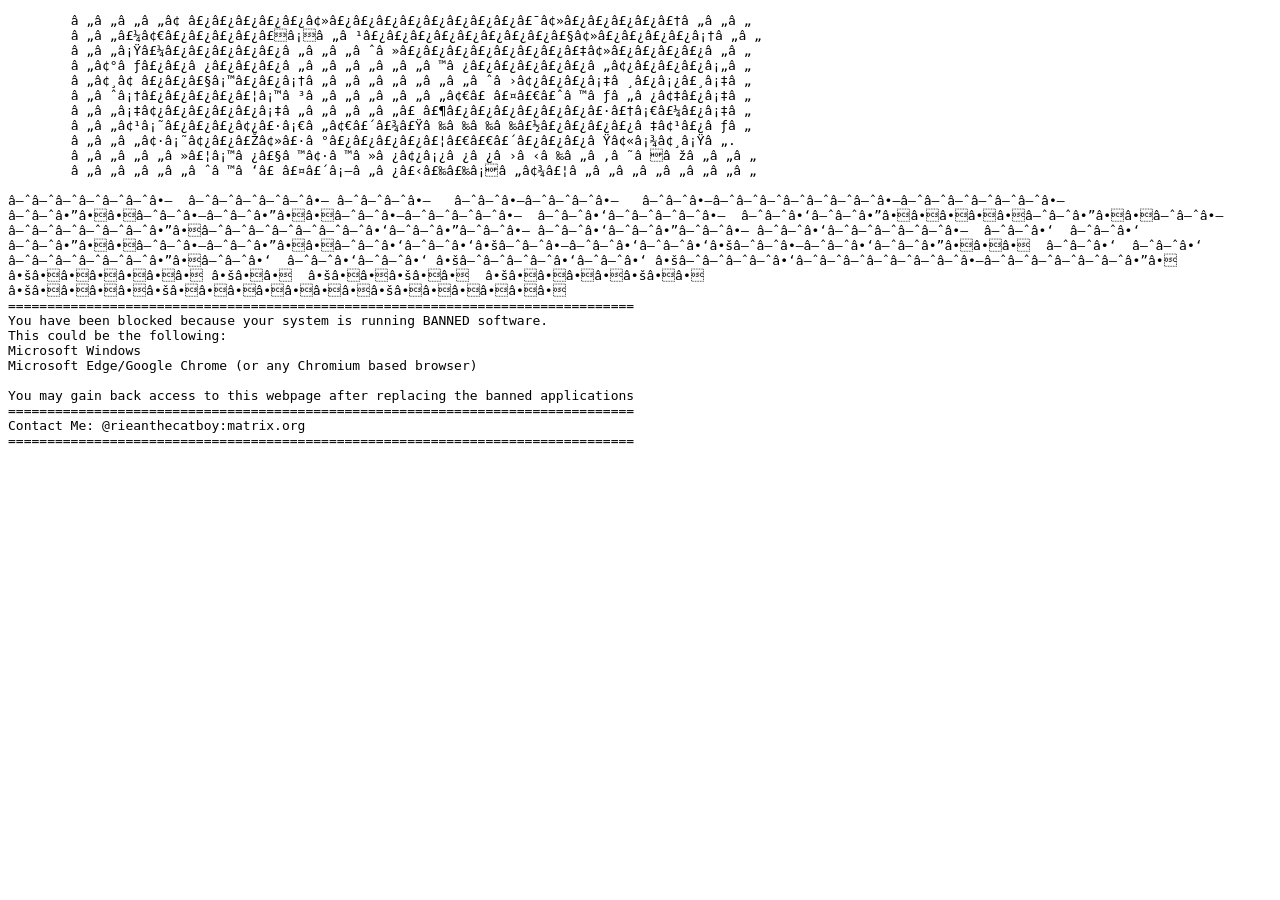
<file: index.html>
<!DOCTYPE html>
<html>
<head>
<title>Riean</title>
<link rel="icon" href="favicon.png">
</head>
<link rel="stylesheet" href="style.css">
<body>


        <div class="page-wrap">
            <div class="box">
            <img src="https://codeberg.org/avatars/ac290c8ba6fe0311ac6aa8bd126f05518b117446b3d5f48431576a4519bc5092" width="270" height="300">

            <h1>Riean.xyz</h1>
            
            <a href="blog.html">Blog</a>
            <a href="https://riean.atabook.org/">GuestBook</a>
            <a href="https://codeberg.org/Riean">Codeberg</a>
            <a href="https://matrix.to/#/@rieanthecatboy:matrix.org">Matrix</a>
            <a href="https://buymeacoffee.com/riean">Donate <3</a>  
            <a href="about.html">About Me</a>
            
            </p>
            <!-- visitor counter provided by https://moe-counter.glitch.me/ -->
            <!-- <3 -->
            <a href="https://techforpalestine.org/learn-more/">
            <img src="https:///count.getloli.com/get/@contractover?theme=asoul">
            </a>

            <div class="badges">
            <a href="https://riean.xyz/"><img src="buttonsbadges/button.png"></a>
            <a href="https://mldchan.dev/"><img src="buttonsbadges/mldkyt.gif"></a>
            <a href="https://districts.nekoweb.org/index.html"><img src="buttonsbadges/thewebisforcats.png"></a>
            <a href="https://codeberg.org/"><img src="buttonsbadges/codeberg.png"></a>
            <a href="https://www.eff.org/"><img src="buttonsbadges/eff.png"></a>
            <a href="https://www.firefox.com/"><img src="buttonsbadges/firefox.gif"></a>
            <a href="https://github.com/gorhill/uBlock"><img src="buttonsbadges/ublockorigin.png"></a>
            <a href="https://codeberg.org/riean/BrowserBlocker"><img src="buttonsbadges/fuckchrome.gif"></a>
            <a href="https://youtu.be/uLwJkLn_lsU?"><img src="buttonsbadges/madeongnulinux.png"></a>
            <img src="buttonsbadges/banner-paws.gif">
            <img src="buttonsbadges/mobile.png"></a>
            <img src="buttonsbadges/veiwedcomputer.gif">
            <a href="https://vscodium.com/"><img src="buttonsbadges/vscodium.gif"></a>
            <img src="buttonsbadges/saab.gif"></a>
            <a href="https://archive.org/"><img src="buttonsbadges/archive.png"></a>
            <a href="https://archlinux.org/"><img src="buttonsbadges/archbtw.png"></a>
            <img src="buttonsbadges/macfrombv.gif"></a>
            <img src="buttonsbadges/ppc.png"></a>
            <a href="https://www.youtube.com/watch?v=FtutLA63Cp8"><img src="buttonsbadges/bad_apple.avif"></a>
            <img src="buttonsbadges/enbypride.png"></a>
            <img src="buttonsbadges/asexual.gif"></a>
            <a href="https://theabsoluterealm.com/main/"><img src="buttonsbadges/absoluterealm.gif"></a>
            <img src="buttonsbadges/socks.gif"></a>
            <img src="buttonsbadges/underwear.gif"></a>
	    <img src="buttonsbadges/yotsubaaa.png"></a>
	    <a href="https://www.youtube.com/watch?v=UnIhRpIT7nc"><img src="buttonsbadges/lagtrain.gif"></a>
            <a href="https://www.w3schools.com/"><img src="buttonsbadges/w3schools88x31.gif"></a>
            </scroll>
            </div>
            </div>

            <!-- iorkun -->
            <img id="bg-image" src="" style="position: fixed; bottom: 0; right: 0; width: 350px;">
</body>

<script>
  //Dear Mr Computer, Please take these image files.

  var images = [    "uwu/ior-says-00.png", "uwu/ior-says-01.png", "uwu/ior-says-02.png", "uwu/ior-says-03.png" ];

  //Now go pick one.

  var randomNumber = Math.floor(Math.random() * images.length);

  //set the background image of the container to the randomly selected image

  var bgImage = document.getElementById("bg-image");
  bgImage.src = images[randomNumber];
</script>


<!-- ofc I will block those dirty Chrome&Edge ""users"" -->
<script>
    var fuckyou = /Chrome|Edge/.test(navigator.userAgent);
    
    if (fuckyou) {
    
        window.location.replace("BANNED.txt");
    }

    // I HATE MICRO$CUM WINSHITS
    var fuckwindows = /Windows/.test(navigator.userAgent);
    
    if (fuckwindows) {
    
        window.location.replace("BANNED.txt");
    }
    </script>

    <script src="pop.js"></script>

</html>
</file>
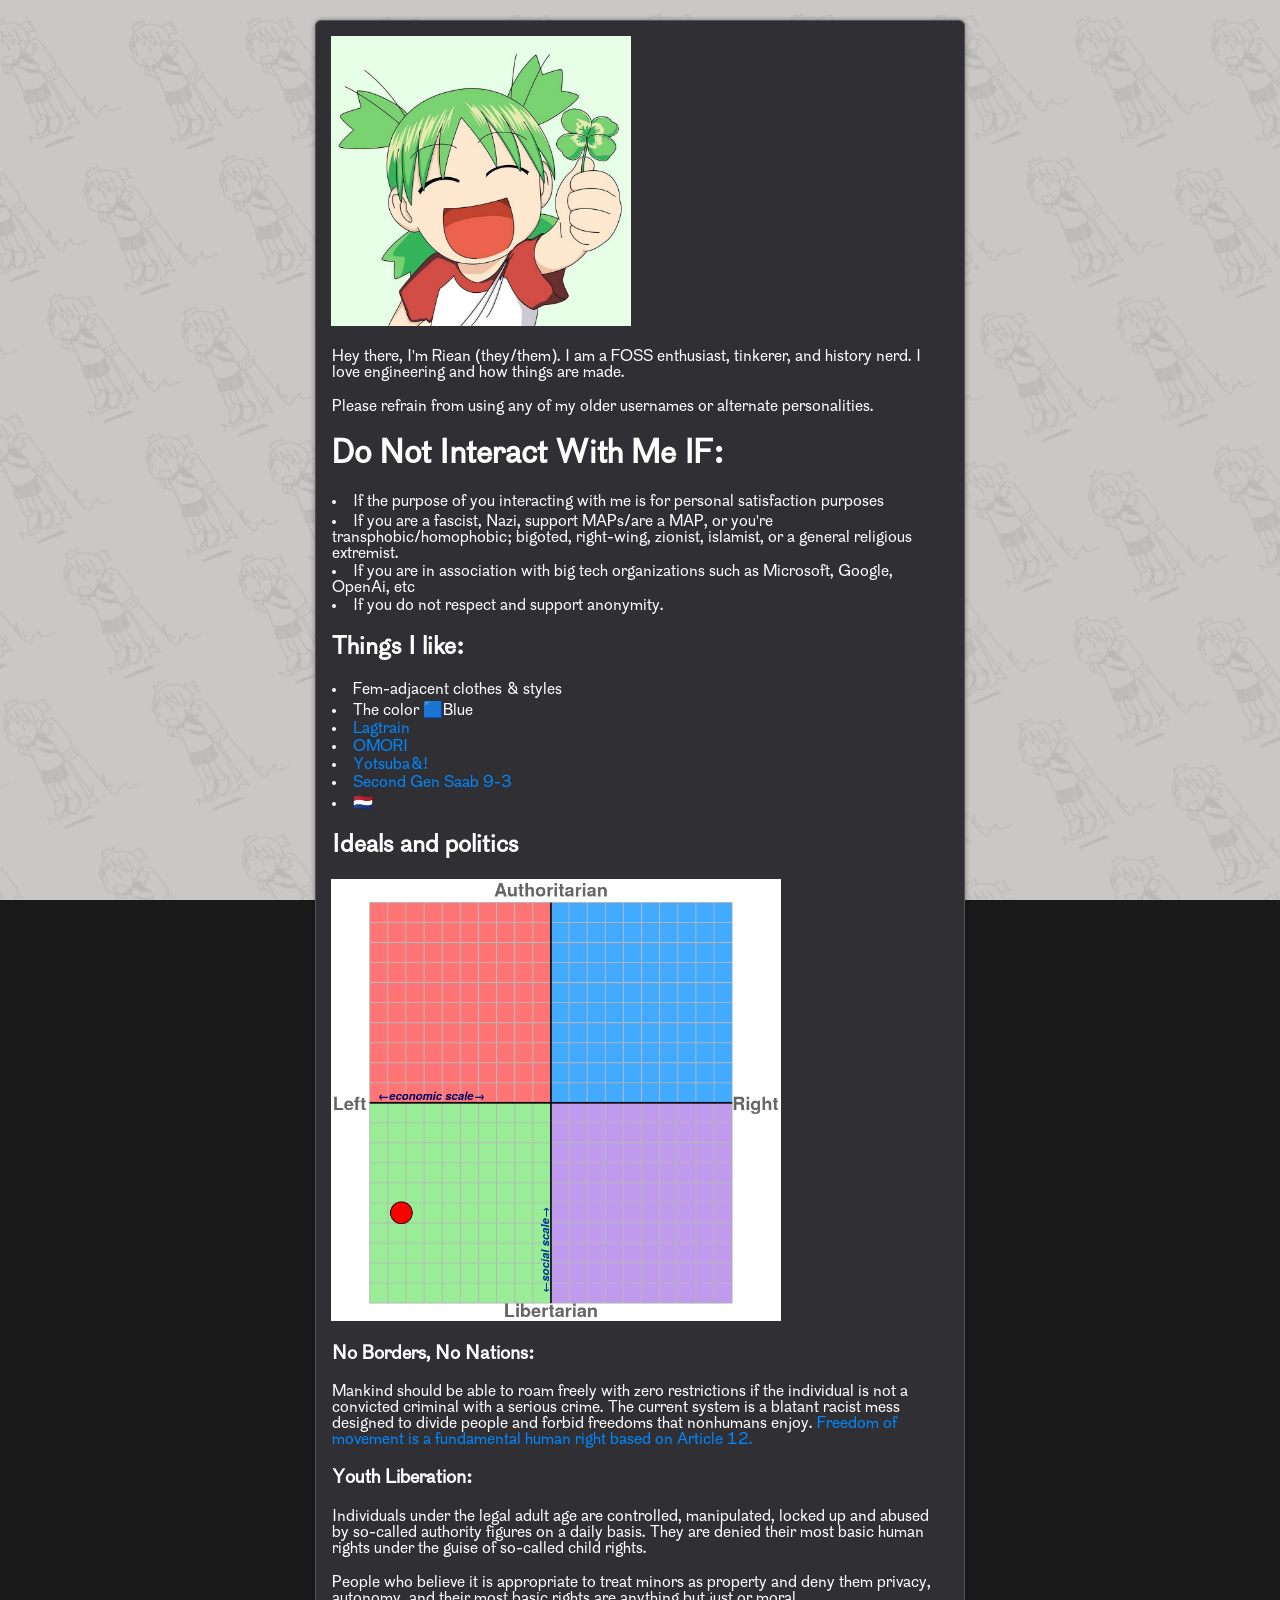
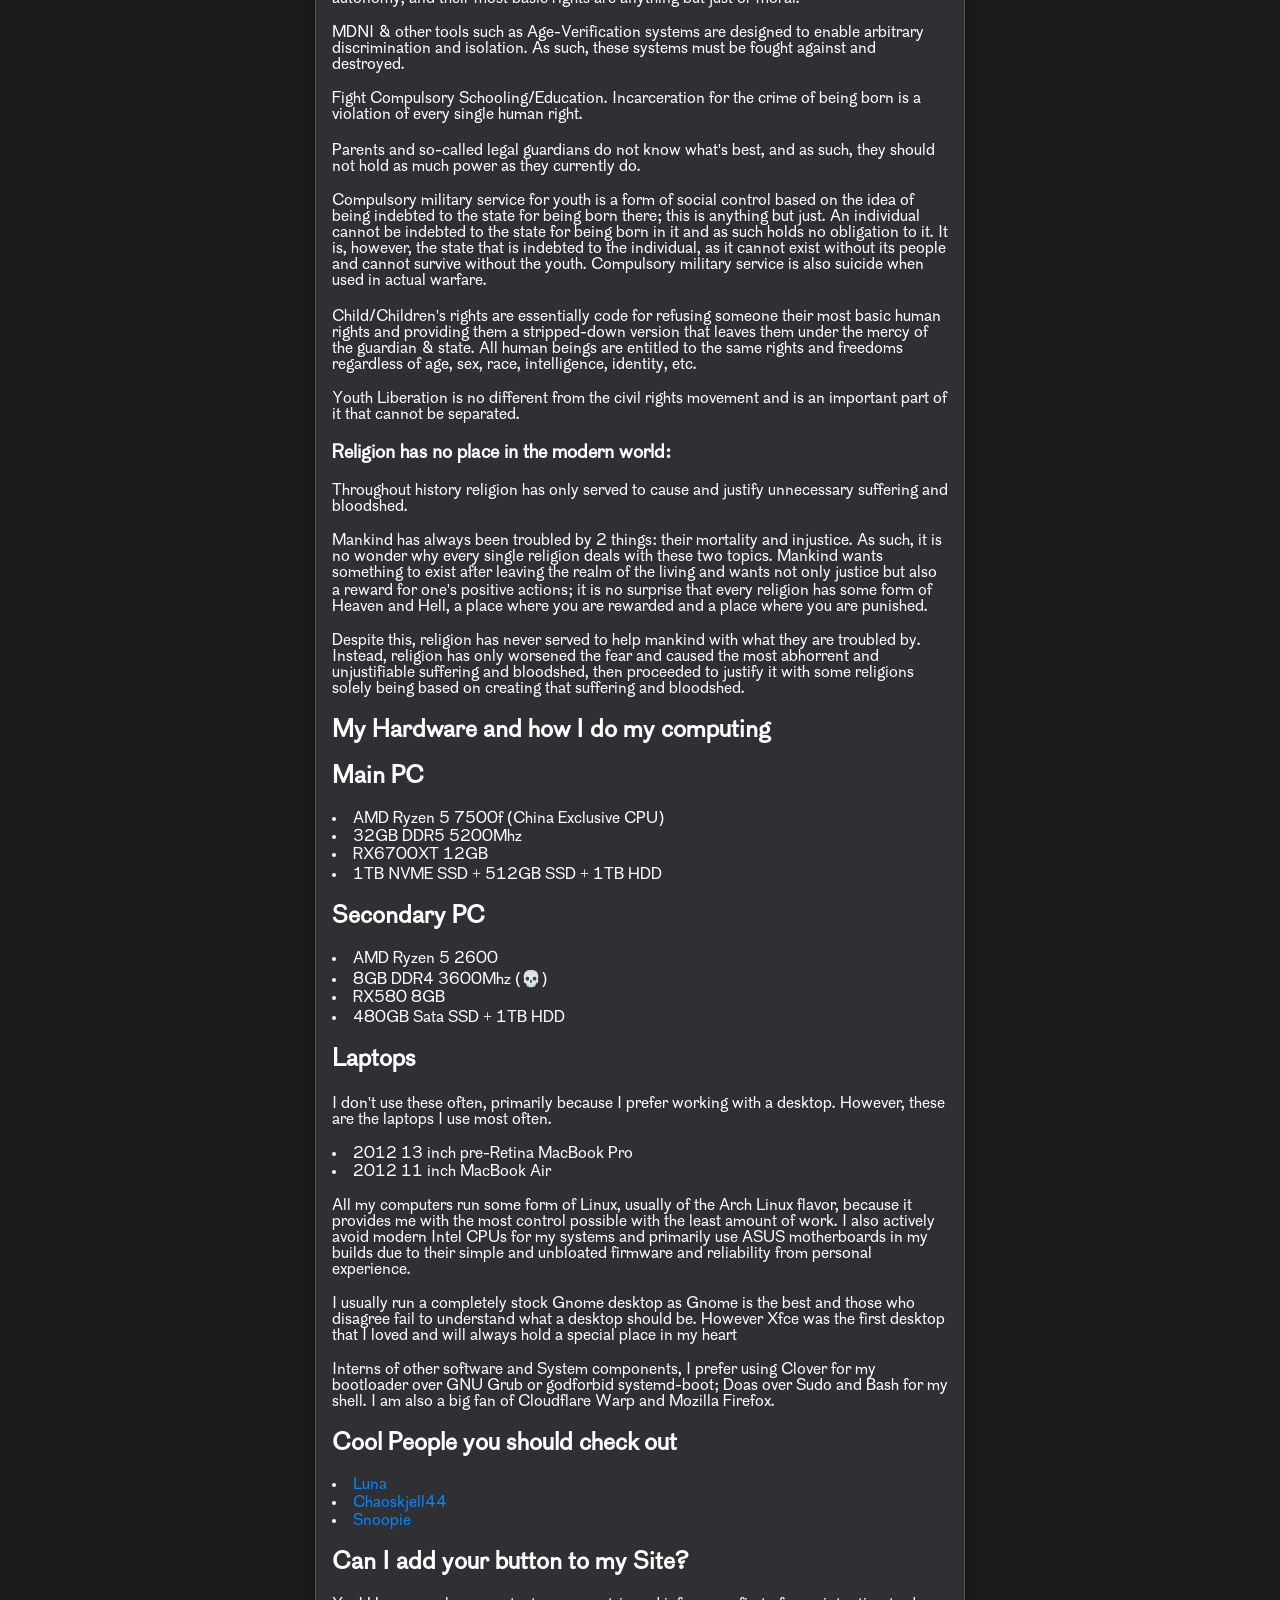
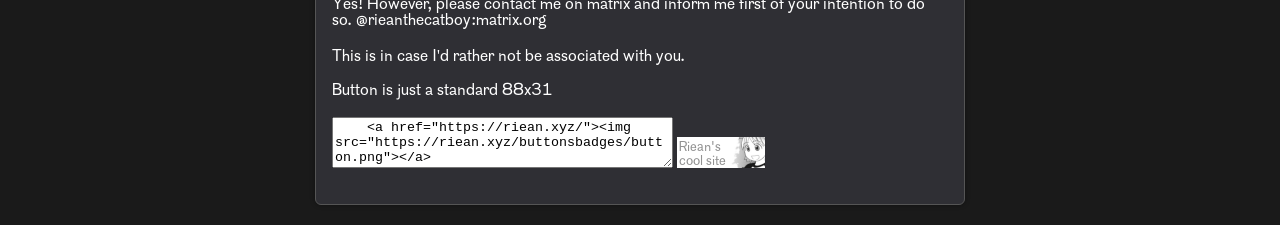
<file: about.html>
<!DOCTYPE html>
<html>
<head>
<title>Riean</title>
<link rel="icon" href="favicon.png">
</head>
<link rel="stylesheet" href="style-about.css"
<body>
    
    <div class="page-wrap">
    <div class="box">
    <img src="yotsuba-koiwai.png" width="300" height="270">
    <p>Hey there, I'm Riean (they/them). I am a FOSS enthusiast, tinkerer, and history nerd. I love engineering and how things are made. </p>
    <p>Please refrain from using any of my older usernames or alternate personalities.</p>
    <h1>Do Not Interact With Me IF:</h1>
    <li>If the purpose of you interacting with me is for personal satisfaction purposes</li>
    <li>If you are a fascist, Nazi, support MAPs/are a MAP, or you're transphobic/homophobic; bigoted, right-wing, zionist, islamist, or a general religious extremist.</li>
    <li>If you are in association with big tech organizations such as Microsoft, Google, OpenAi, etc</li>
    <li>If you do not respect and support anonymity.</li>

    <h2>Things I like:</h2>
    <li>Fem-adjacent clothes & styles</li>
    <li>The color 🟦Blue</li>
    <li><a href="https://youtu.be/UnIhRpIT7nc"> Lagtrain</a></li>
    <li><a href="https://store.steampowered.com/app/1150690/OMORI/"> OMORI</a></li>
    <li><a href="https://mangadex.org/title/58be6aa6-06cb-4ca5-bd20-f1392ce451fb/yotsuba-to"> Yotsuba&!</a></li>
    <li><a href="https://youtu.be/X095r94N-u8"> Second Gen Saab 9-3</a></li>
    <li>🇳🇱</li>

    <h2>Ideals and politics</h2>
    <img src="uwu/Compass.png" width="450" height="400">
    <h3>No Borders, No Nations:</h3>
    <p>Mankind should be able to roam freely with zero restrictions if the individual is not a convicted criminal with a serious crime. The current system is a blatant racist mess designed to divide people and forbid freedoms that nonhumans enjoy.
        <a href="https://www.ohchr.org/en/instruments-mechanisms/instruments/international-covenant-civil-and-political-rights">Freedom of movement is a fundamental human right based on Article 12.</a>
    </p>

    <h3>Youth Liberation:</h3>
    <p>Individuals under the legal adult age are controlled, manipulated, locked up and abused by so-called authority figures on a daily basis. They are denied their most basic human rights under the guise of so-called child rights.</p>

    <p>People who believe it is appropriate to treat minors as property and deny them privacy, autonomy, and their most basic rights are anything but just or moral.</p>
    <p>MDNI & other tools such as Age-Verification systems are designed to enable arbitrary discrimination and isolation. As such, these systems must be fought against and destroyed.</p>

    <p>Fight Compulsory Schooling/Education. Incarceration for the crime of being born is a violation of every single human right.</p>

    <p>Parents and so-called legal guardians do not know what's best, and as such, they should not hold as much power as they currently do.</p>

    <p>Compulsory military service for youth is a form of social control based on the idea of being indebted to the state for being born there; this is anything but just. An individual cannot be indebted to the state for being born in it and as such holds no obligation to it. It is, however, the state that is indebted to the individual, as it cannot exist without its people and cannot survive without the youth. Compulsory military service is also suicide when used in actual warfare.</p>

    <p>Child/Children's rights are essentially code for refusing someone their most basic human rights and providing them a stripped-down version that leaves them under the mercy of the guardian & state. All human beings are entitled to the same rights and freedoms regardless of age, sex, race, intelligence, identity, etc.

    <p>Youth Liberation is no different from the civil rights movement and is an important part of it that cannot be separated.</p>

    <h3>Religion has no place in the modern world:</h3>
    <p>Throughout history religion has only served to cause and justify unnecessary suffering and bloodshed.</p>
    <p>Mankind has always been troubled by 2 things:  their mortality and injustice. As such, it is no wonder why every single religion deals with these two topics. Mankind wants something to exist after leaving the realm of the living and wants not only justice but also a reward for one's positive actions; it is no surprise that every religion has some form of Heaven and Hell, a place where you are rewarded and a place where you are punished.</p>
    <p>Despite this, religion has never served to help mankind with what they are troubled by. Instead, religion has only worsened the fear and caused the most abhorrent and unjustifiable suffering and bloodshed, then proceeded to justify it with some religions solely being based on creating that suffering and bloodshed.</p>

    <h2>My Hardware and how I do my computing</h2>
    <h2>Main PC</h2>
    <li>AMD Ryzen 5 7500f (China Exclusive CPU)</li>
    <li>32GB DDR5 5200Mhz</li>
    <li>RX6700XT 12GB</li>
    <li>1TB NVME SSD + 512GB SSD + 1TB HDD</li>

    <h2>Secondary PC</h2>
    <li>AMD Ryzen 5 2600</li>
    <li>8GB DDR4 3600Mhz (💀)</li>
    <li>RX580 8GB</li>
    <li>480GB Sata SSD + 1TB HDD</li>

    <h2>Laptops</h2>
    <p>I don't use these often, primarily because I prefer working with a desktop. However, these are the laptops I use most often.</p>
    <li>2012 13 inch pre-Retina MacBook Pro</li>
    <li>2012 11 inch MacBook Air</li>

    <p>All my computers run some form of Linux, usually of the Arch Linux flavor, because it provides me with the most control possible with the least amount of work. I also actively avoid modern Intel CPUs for my systems and primarily use ASUS motherboards in my builds due to their simple and unbloated firmware and reliability from personal experience.</p>
    <p>I usually run a completely stock Gnome desktop as Gnome is the best and those who disagree fail to understand what a desktop should be. However Xfce was the first desktop that I loved and will always hold a special place in my heart</p>
    <p>Interns of other software and System components, I prefer using Clover for my bootloader over GNU Grub or godforbid systemd-boot; Doas over Sudo and Bash for my shell. I am also a big fan of Cloudflare Warp and Mozilla Firefox.</p>

    <h2>Cool People you should check out</h2>
    <li><a href="https://mldchan.dev/">Luna</a></li>
    <li><a href="https://chaoskjell44.dev/">Chaoskjell44</a></li>
    <li><a href="https://snoopieworld.net/">Snoopie</a></li>

    <h2>Can I add your button to my Site?</h2>
    <p>Yes! However, please contact me on matrix and inform me first of your intention to do so. @rieanthecatboy:matrix.org</p>
    <p>This is in case I'd rather not be associated with you.</p>
    <p>Button is just a standard 88x31</p>
    <p>
    <textarea class="scrollabletextbox" name="note" rows="3" cols="40" value="">    &lt;a href="https://riean.xyz/"><img src="https://riean.xyz/buttonsbadges/button.png"&gt;&lt;/a&gt;
    </textarea>
    <a href="https://riean.xyz/"><img src="buttonsbadges/button.png"></a>
    </p>

    

    </div>
    </div>
    </body>

</html>
</file>
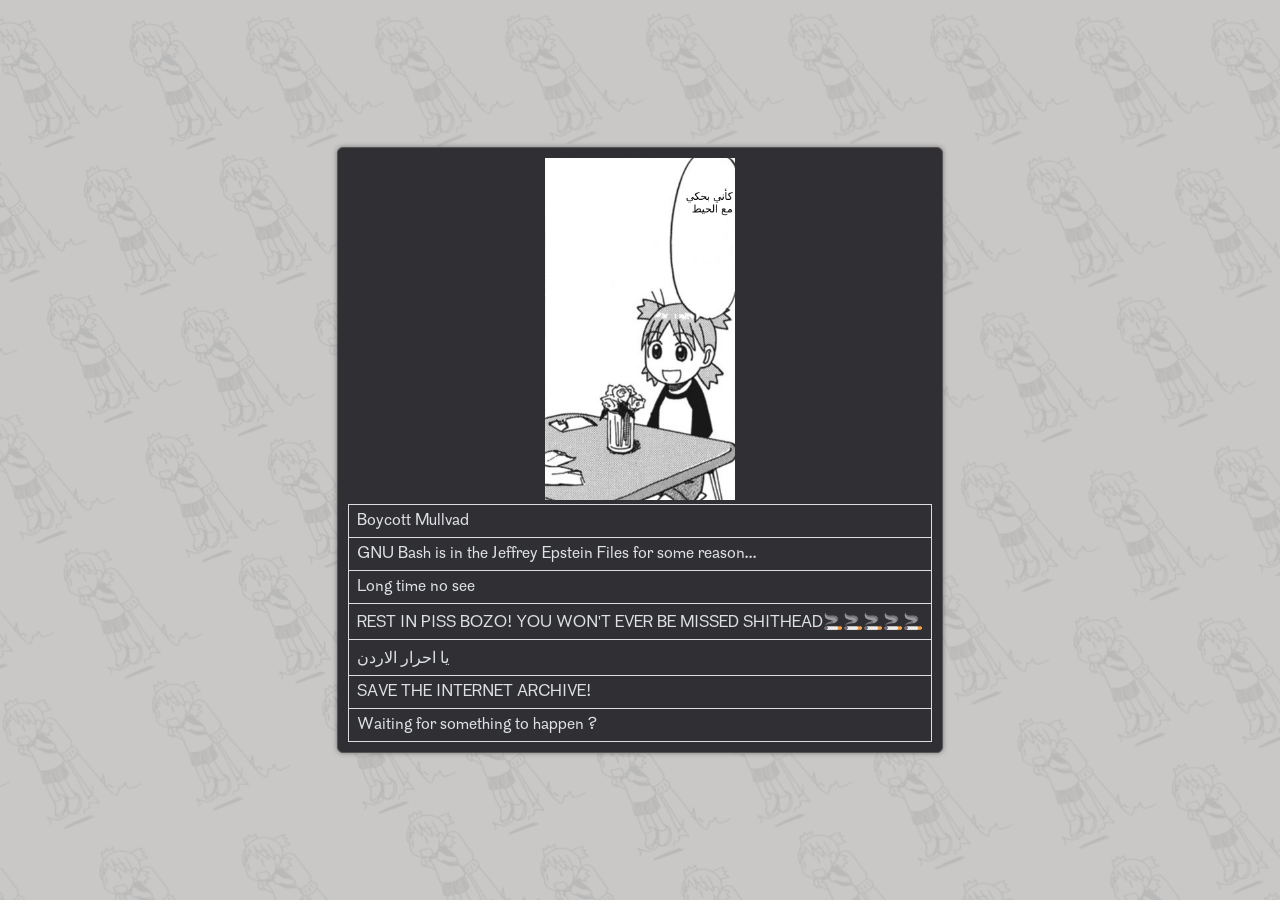
<file: blog.html>
<!DOCTYPE html>
<html>
<head>
<title>Riean</title>
<link rel="icon" href="favicon.png">
</head>
<link rel="stylesheet" href="style.css"
<body>
          <div class="page-wrap">
            <div class="box">
            <img src="yotsuba-arabic-meme.png" width="190" height="400">

            <table>
                  <tr>
                  <td><a href="uwu/boycott-mullvad.html">Boycott Mullvad</a></td>
                  </tr>
                  <tr>
                  <td><a href="uwu/bash.html">GNU Bash is in the Jeffrey Epstein Files for some reason...</a></td>
                  </tr>
                  <tr>
                  <td><a href="uwu/quityappingoy.html">Long time no see</a></td>
                  </tr>
                  <tr>
                  <td><a href="uwu/rest-in-shit.html">REST IN PISS BOZO! YOU WON'T EVER BE MISSED SHITHEAD🚬🚬🚬🚬🚬</a></td>
                  </tr>
                  <tr>
                  <td><a href="uwu/jordanians.html">يا احرار الاردن</a></td>
                  </tr>
                  <tr>
                  <td><a href="uwu/theinternetarchiveneedsourhelp.html">SAVE THE INTERNET ARCHIVE!</a></td>
                  </tr>
                  <tr>
                  <td><a href="uwu/waiting-for-something-to-happen.html">Waiting for something to happen ?</a></td>
                  </tr>
                  </table>

                  </div> 

</body>
</html>
</file>
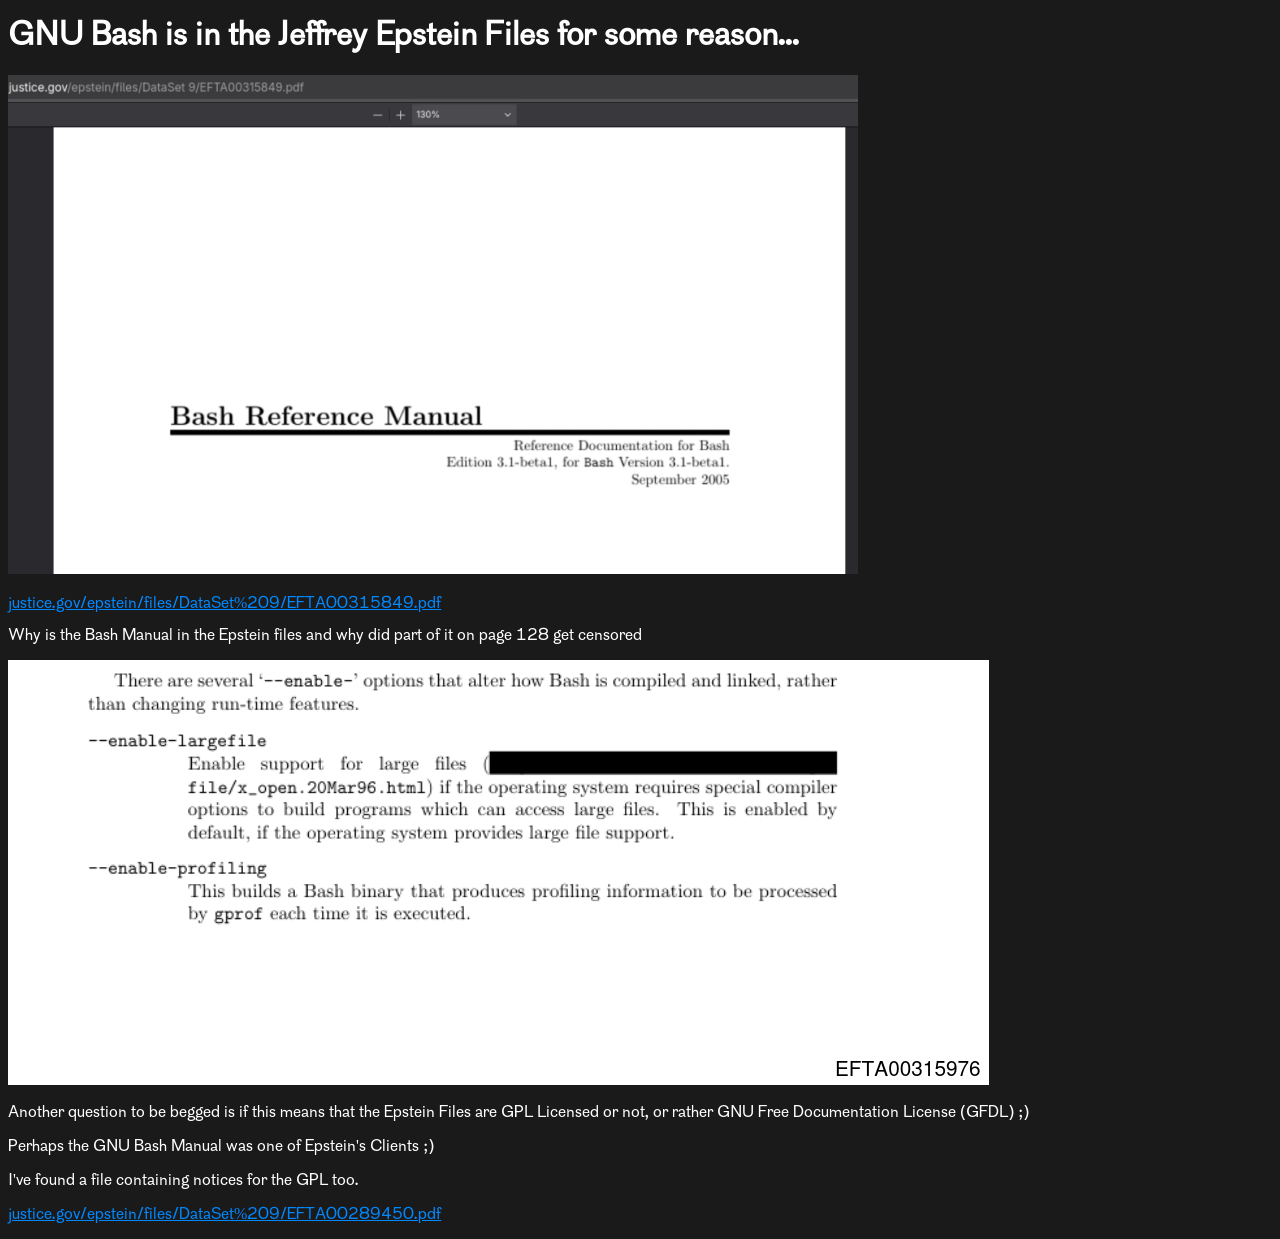
<file: uwu/bash.html>
<!DOCTYPE html>
<html>
<head>
<title>Riean</title>
<style> 
  @font-face {
    font-family: CothamSans;
    src: url(CothamSans.otf);
  }
  
  div {
    font-family: CothamSans;
  }
  
  div, h1, p {
    font-family: CothamSans;
  }

  #image-container {
    position: relative;
  }
  #bg-image {
    width: 100%;
  }
  #image-container div {
    position: absolute;
    top: 50%;
    left: 50%;
    transform: translate(-50%, -50%);
    text-align: center;
  }
  </style>
</head>
<link rel="stylesheet" href="style.css"

<body>

<h1>GNU Bash is in the Jeffrey Epstein Files for some reason...</h1>
<img src="bash000.png">

<p><a href="https://www.justice.gov/epstein/files/DataSet%209/EFTA00315849.pdf">justice.gov/epstein/files/DataSet%209/EFTA00315849.pdf</a></p>

<p>Why is the Bash Manual in the Epstein files and why did part of it on page 128 get censored</p>
<img src="bash001.png">
<p>Another question to be begged is if this means that the Epstein Files are GPL Licensed or not, or rather GNU Free Documentation License (GFDL) ;) </p>

<p>Perhaps the GNU Bash Manual was one of Epstein's Clients ;) </p>

<p>I've found a file containing notices for the GPL too.</p>
<p><a href="https://www.justice.gov/epstein/files/DataSet%209/EFTA00289450.pdf">justice.gov/epstein/files/DataSet%209/EFTA00289450.pdf</a></p>



</body>
</html>
</file>
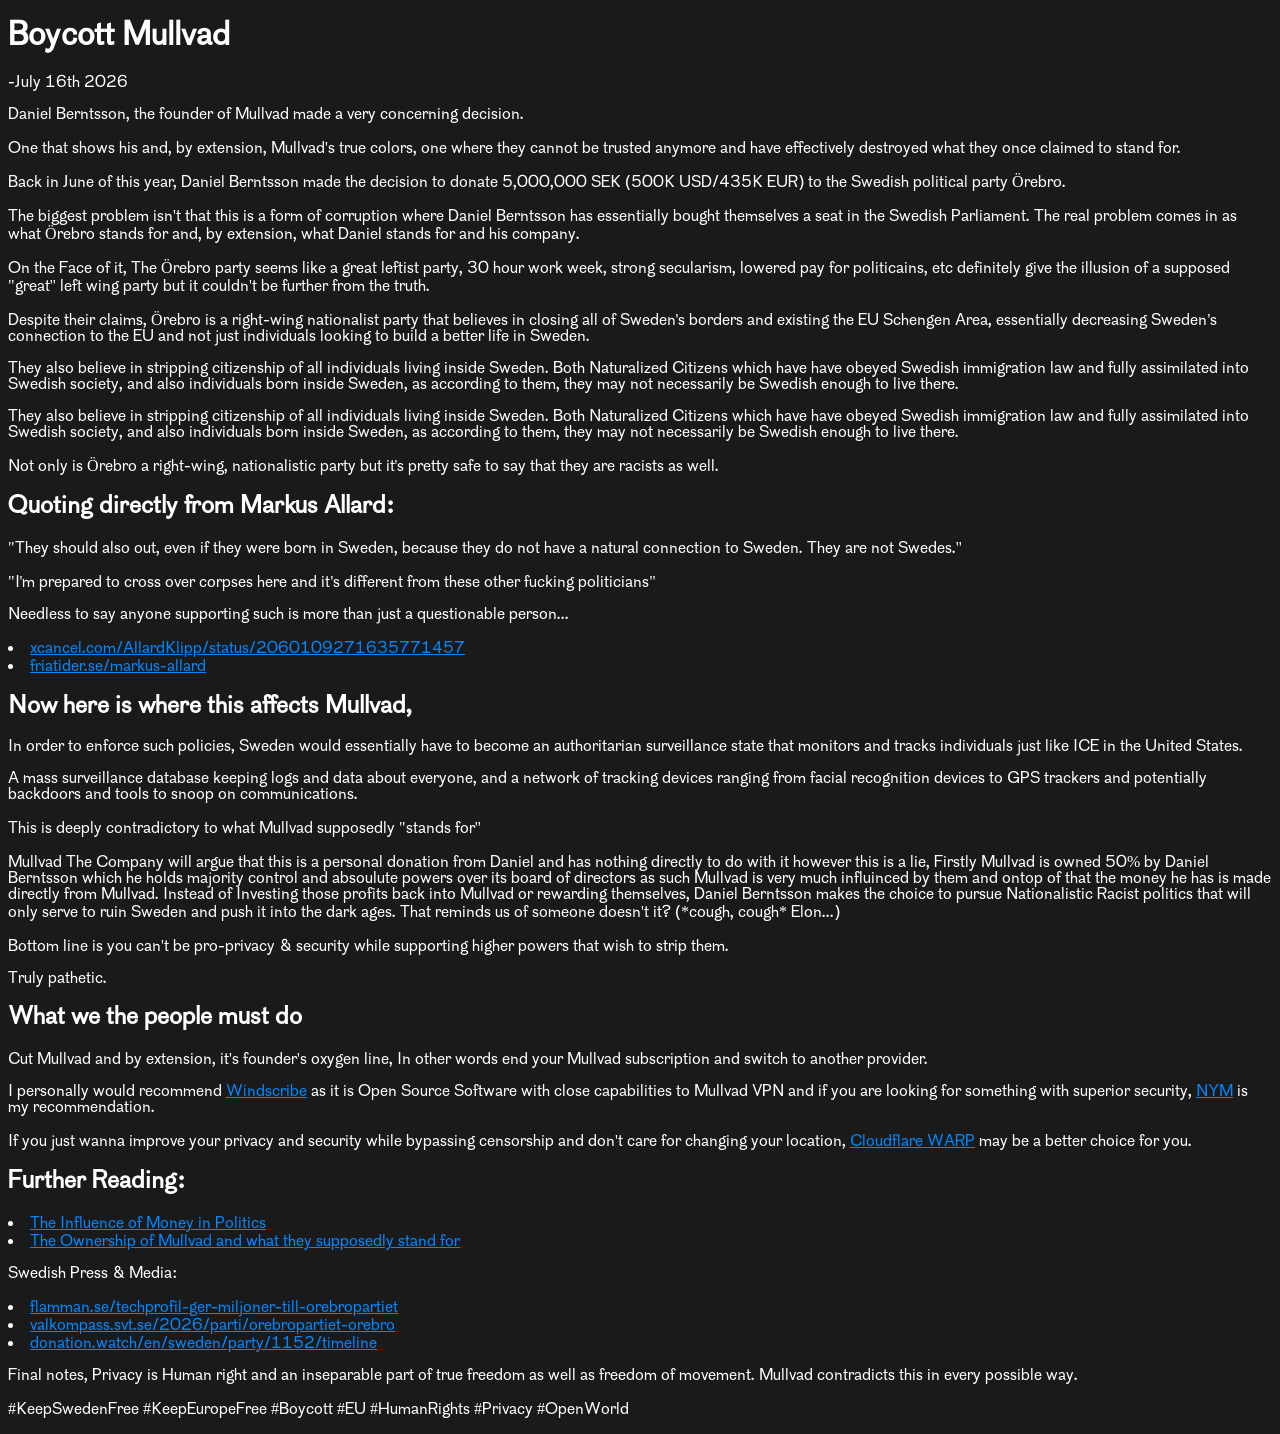
<file: uwu/boycott-mullvad.html>
<!DOCTYPE html>
<html>
<head>
<title>Riean</title>
<style> 
  @font-face {
    font-family: CothamSans;
    src: url(CothamSans.otf);
  }
  
  div {
    font-family: CothamSans;
  }
  
  div, h1, h2, p, a {
    font-family: CothamSans;
  }
  </style>
</head>
<link rel="stylesheet" href="style.css"

<body>


<h1>Boycott Mullvad</h1>
<p>-July 16th 2026</p>

<p>Daniel Berntsson, the founder of Mullvad made a very concerning decision.</p>
<p>One that shows his and, by extension, Mullvad's true colors, one where they cannot be trusted anymore and have effectively destroyed what they once claimed to stand for.</p>

<p>Back in June of this year, Daniel Berntsson made the decision to donate 5,000,000 SEK (500K USD/435K EUR) to the Swedish political party Örebro.</p>

<p>The biggest problem isn't that this is a form of corruption where Daniel Berntsson has essentially bought themselves a seat in the Swedish Parliament. The real problem comes in as what Örebro stands for and, by extension, what Daniel stands for and his company.</p>

<p>On the Face of it, The Örebro party seems like a great leftist party, 30 hour work week, strong secularism, lowered pay for politicains, etc definitely give the illusion of a supposed "great" left wing party but it couldn't be further from the truth.</p>

<p>Despite their claims, Örebro is a right-wing nationalist party that believes in closing all of Sweden's borders and existing the EU Schengen Area, essentially decreasing Sweden's connection to the EU and not just individuals looking to build a better life in Sweden.</p>
<p>They also believe in stripping citizenship of all individuals living inside Sweden. Both Naturalized Citizens which have have obeyed Swedish immigration law and fully assimilated into Swedish society, and also individuals born inside Sweden, as according to them, they may not necessarily be Swedish enough to live there.</p>

<p>They also believe in stripping citizenship of all individuals living inside Sweden. Both Naturalized Citizens which have have obeyed Swedish immigration law and fully assimilated into Swedish society, and also individuals born inside Sweden, as according to them, they may not necessarily be Swedish enough to live there.</p>

<p>Not only is Örebro a right-wing, nationalistic party but it's pretty safe to say that they are racists as well.</p>

<h2>Quoting directly from Markus Allard:</h2>
<p>"They should also out, even if they were born in Sweden, because they do not have a natural connection to Sweden. They are not Swedes." </p>

<p>"I'm prepared to cross over corpses here and it's different from these other fucking politicians"</p>

<p>Needless to say anyone supporting such is more than just a questionable person...</p>
<li><a href="https://xcancel.com/AllardKlipp/status/2060109271635771457">xcancel.com/AllardKlipp/status/2060109271635771457</a></li>

<li><a href="https://www.friatider.se/markus-allard-om-andra-generationens-invandrare-de-ska-ocksa-ut">friatider.se/markus-allard</a></li>

<h2>Now here is where this affects Mullvad,</h2>

<p>In order to enforce such policies, Sweden would essentially have to become an authoritarian surveillance state that monitors and tracks individuals just like ICE in the United States.</p>

<p>A mass surveillance database keeping logs and data about everyone, and a network of tracking devices ranging from facial recognition devices to GPS trackers and potentially backdoors and tools to snoop on communications.</p>

<p>This is deeply contradictory to what Mullvad supposedly "stands for"</p>

<p>Mullvad The Company will argue that this is a personal donation from Daniel and has nothing directly to do with it however this is a lie,
Firstly Mullvad is owned 50% by Daniel Berntsson which he holds majority control and absoulute powers over its board of directors as such Mullvad is very much influinced by them and ontop of that the money he has is made directly from Mullvad. Instead of Investing those profits back into Mullvad or rewarding themselves, Daniel Berntsson makes the choice to pursue Nationalistic Racist politics that will only serve to ruin Sweden and push it into the dark ages. That reminds us of someone doesn't it? (*cough, cough* Elon...)</p>

<p>Bottom line is you can't be pro-privacy & security while supporting higher powers that wish to strip them.</p>

<p>Truly pathetic.</p>

<h2>What we the people must do</h2>
<p>Cut Mullvad and by extension, it's founder's oxygen line, In other words end your Mullvad subscription and switch to another provider.</p>
<p>I personally would recommend <a href="https://windscribe.com/">Windscribe</a> as it is Open Source Software with close capabilities to Mullvad VPN and if you are looking for something with superior security, <a href="https://nym.com/">NYM</a> is my recommendation.</p>

<p>If you just wanna improve your privacy and security while bypassing censorship and don't care for changing your location, <a href="https://developers.cloudflare.com/warp-client/">Cloudflare WARP</a> may be a better choice for you.</p>

<h2>Further Reading:</h2>
<li><a href="https://www.researchgate.net/publication/375237736_The_Influence_of_Money_in_Politics">The Influence of Money in Politics</a></li>
<li><a href="https://mullvad.net/en/blog/ownership-and-future-mullvad-vpn">The Ownership of Mullvad and what they supposedly stand for</a></li>
<p>Swedish Press & Media:</p>
<li><a href="https://www.flamman.se/techprofil-ger-miljoner-till-orebropartiet/">flamman.se/techprofil-ger-miljoner-till-orebropartiet</a></li>
<li><a href="https://valkompass.svt.se/2026/parti/orebropartiet-orebro/">valkompass.svt.se/2026/parti/orebropartiet-orebro</a></li>
<li><a href="https://donation.watch/en/sweden/party/1152/timeline">donation.watch/en/sweden/party/1152/timeline</a></li>

<p>Final notes, Privacy is Human right and an inseparable part of true freedom as well as freedom of movement. Mullvad contradicts this in every possible way.</p>
<p>#KeepSwedenFree #KeepEuropeFree #Boycott #EU #HumanRights #Privacy #OpenWorld</p>


</body>
</html>
</file>
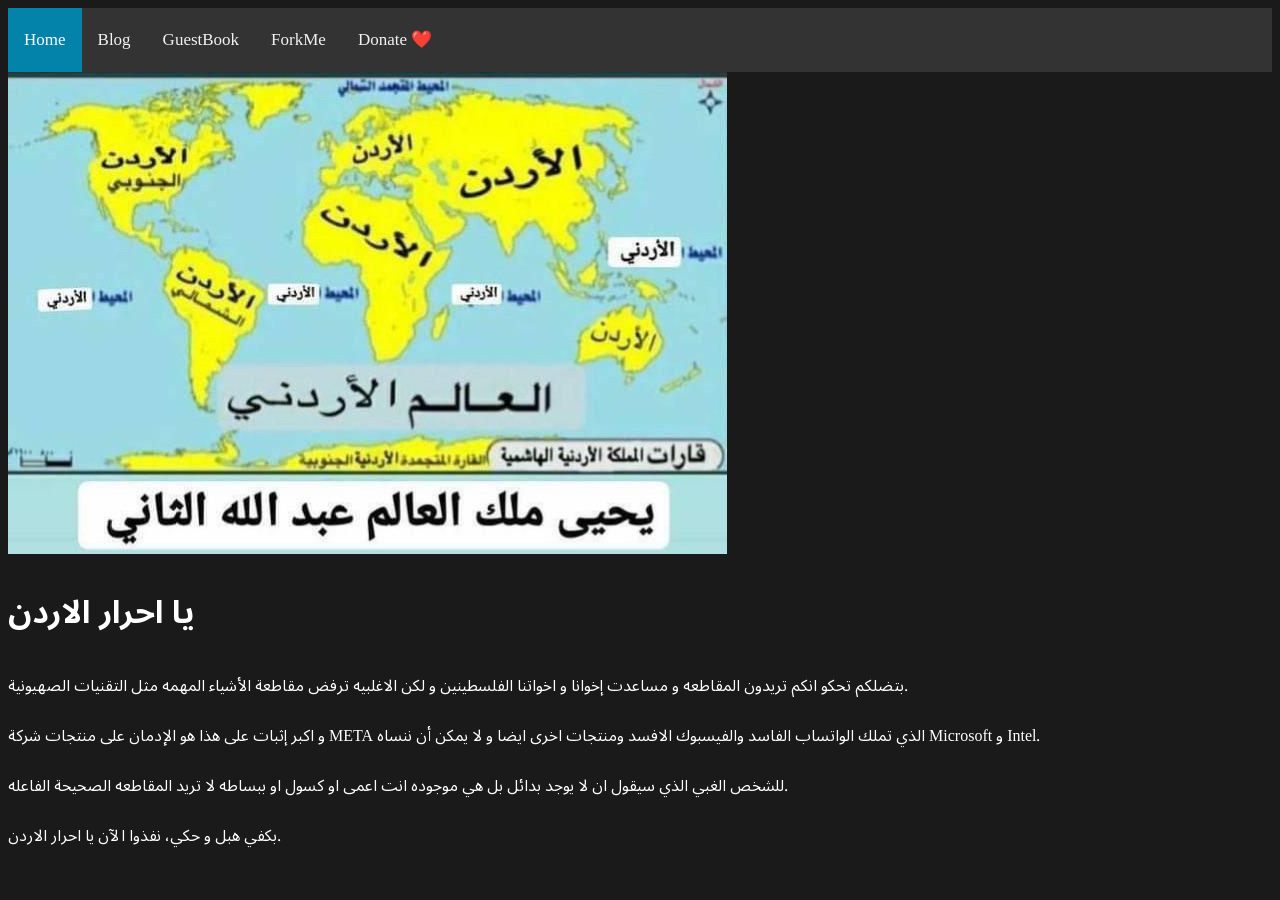
<file: uwu/jordanians.html>
<!DOCTYPE html>
<html>
<head>
<title>ContractOver</title>
<style> 
  @font-face {
    font-family: notosans-arabic;
    src: url(notosans-arabic.ttf);
  }
  
  div {
    font-family: notosans-arabics;
  }
  
  div, h1, p {
    font-family: notosans-arabic;
  }

  #image-container {
    position: relative;
  }
  #bg-image {
    width: 100%;
  }
  #image-container div {
    position: absolute;
    top: 50%;
    left: 50%;
    transform: translate(-50%, -50%);
    text-align: center;
  }
  </style>
</head>
<link rel="stylesheet" href="style.css"

<body>

    <div class="topnav">
      <a class="active" href="../index.html">Home</a>
      <a href="../blog.html">Blog</a>
      <a href="../guestbook.html">GuestBook</a>
      <a href="https://codeberg.org/contractover/my-blog">ForkMe</a>
      <a href="https://buymeacoffee.com/contractover">Donate ❤️ </a>
      </div> 


<img src="jordanworldmap.png" width="719" height="482">
<h1>يا احرار الاردن</h1>
<p>بتضلكم تحكو انكم تريدون المقاطعه و مساعدت إخوانا و اخواتنا الفلسطينين و لكن الاغلبيه ترفض مقاطعة الأشياء المهمه مثل التقنيات الصهيونية.</p>
<p>و اكبر إثبات على هذا هو الإدمان على منتجات شركة META الذي تملك الواتساب الفاسد والفيسبوك الافسد ومنتجات اخرى ايضا و لا يمكن أن ننساه Microsoft و Intel.</p>
<p>للشخص الغبي الذي سيقول ان لا يوجد بدائل بل هي موجوده انت اعمى او كسول او ببساطه لا تريد المقاطعه الصحيحة الفاعله.</p>
<p>بكفي هبل و حكي، نفذوا الآن يا احرار الاردن.</p>

</body>
</html>
</file>
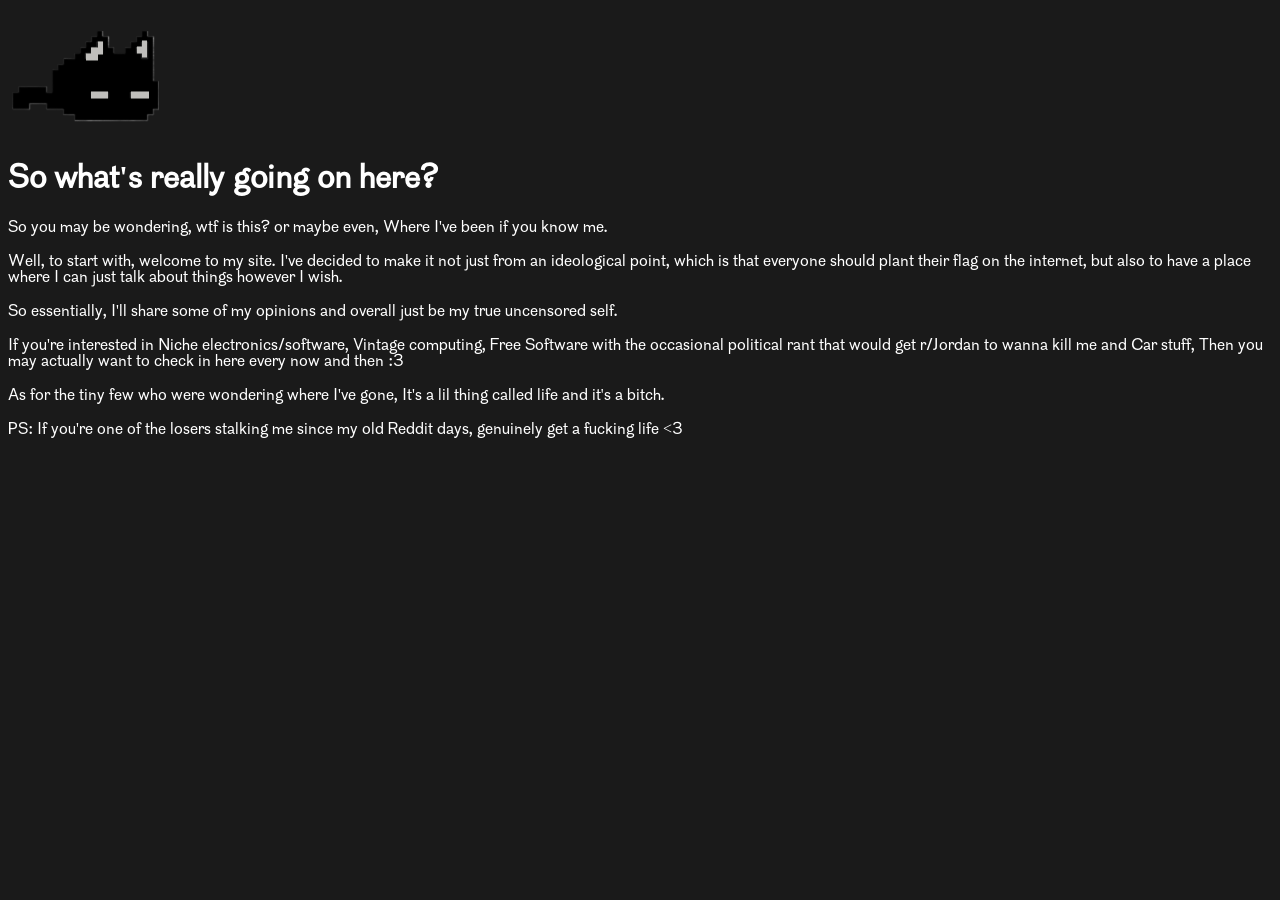
<file: uwu/quityappingoy.html>
<!DOCTYPE html>
<html>
<head>
<title>Riean</title>
<style> 
  @font-face {
    font-family: CothamSans;
    src: url(CothamSans.otf);
  }
  
  div {
    font-family: CothamSans;
  }
  
  div, h1, p {
    font-family: CothamSans;
  }

  #image-container {
    position: relative;
  }
  #bg-image {
    width: 100%;
  }
  #image-container div {
    position: absolute;
    top: 50%;
    left: 50%;
    transform: translate(-50%, -50%);
    text-align: center;
  }
  </style>
</head>
<link rel="stylesheet" href="style.css"

<body>

<img src="cat.png">
<h1>So what's really going on here?</h1>

<p>So you may be wondering, wtf is this? or maybe even, Where I've been if you know me.</p>


<p>Well, to start with, welcome to my site. I've decided to make it not just from an ideological point, which is that everyone should plant their flag on the internet, but also to have a place where I can just talk about things however I wish.</p>
<p>So essentially, I'll share some of my opinions and overall just be my true uncensored self.</p>
<p>If you're interested in Niche electronics/software, Vintage computing, Free Software with the occasional political rant that would get r/Jordan to wanna kill me and Car stuff, Then you may actually want to check in here every now and then :3</p>

<p>As for the tiny few who were wondering where I've gone, It's a lil thing called life and it's a bitch.</p>

<p>PS: If you're one of the losers stalking me since my old Reddit days, genuinely get a fucking life <3 </p>
</body>
</html>
</file>
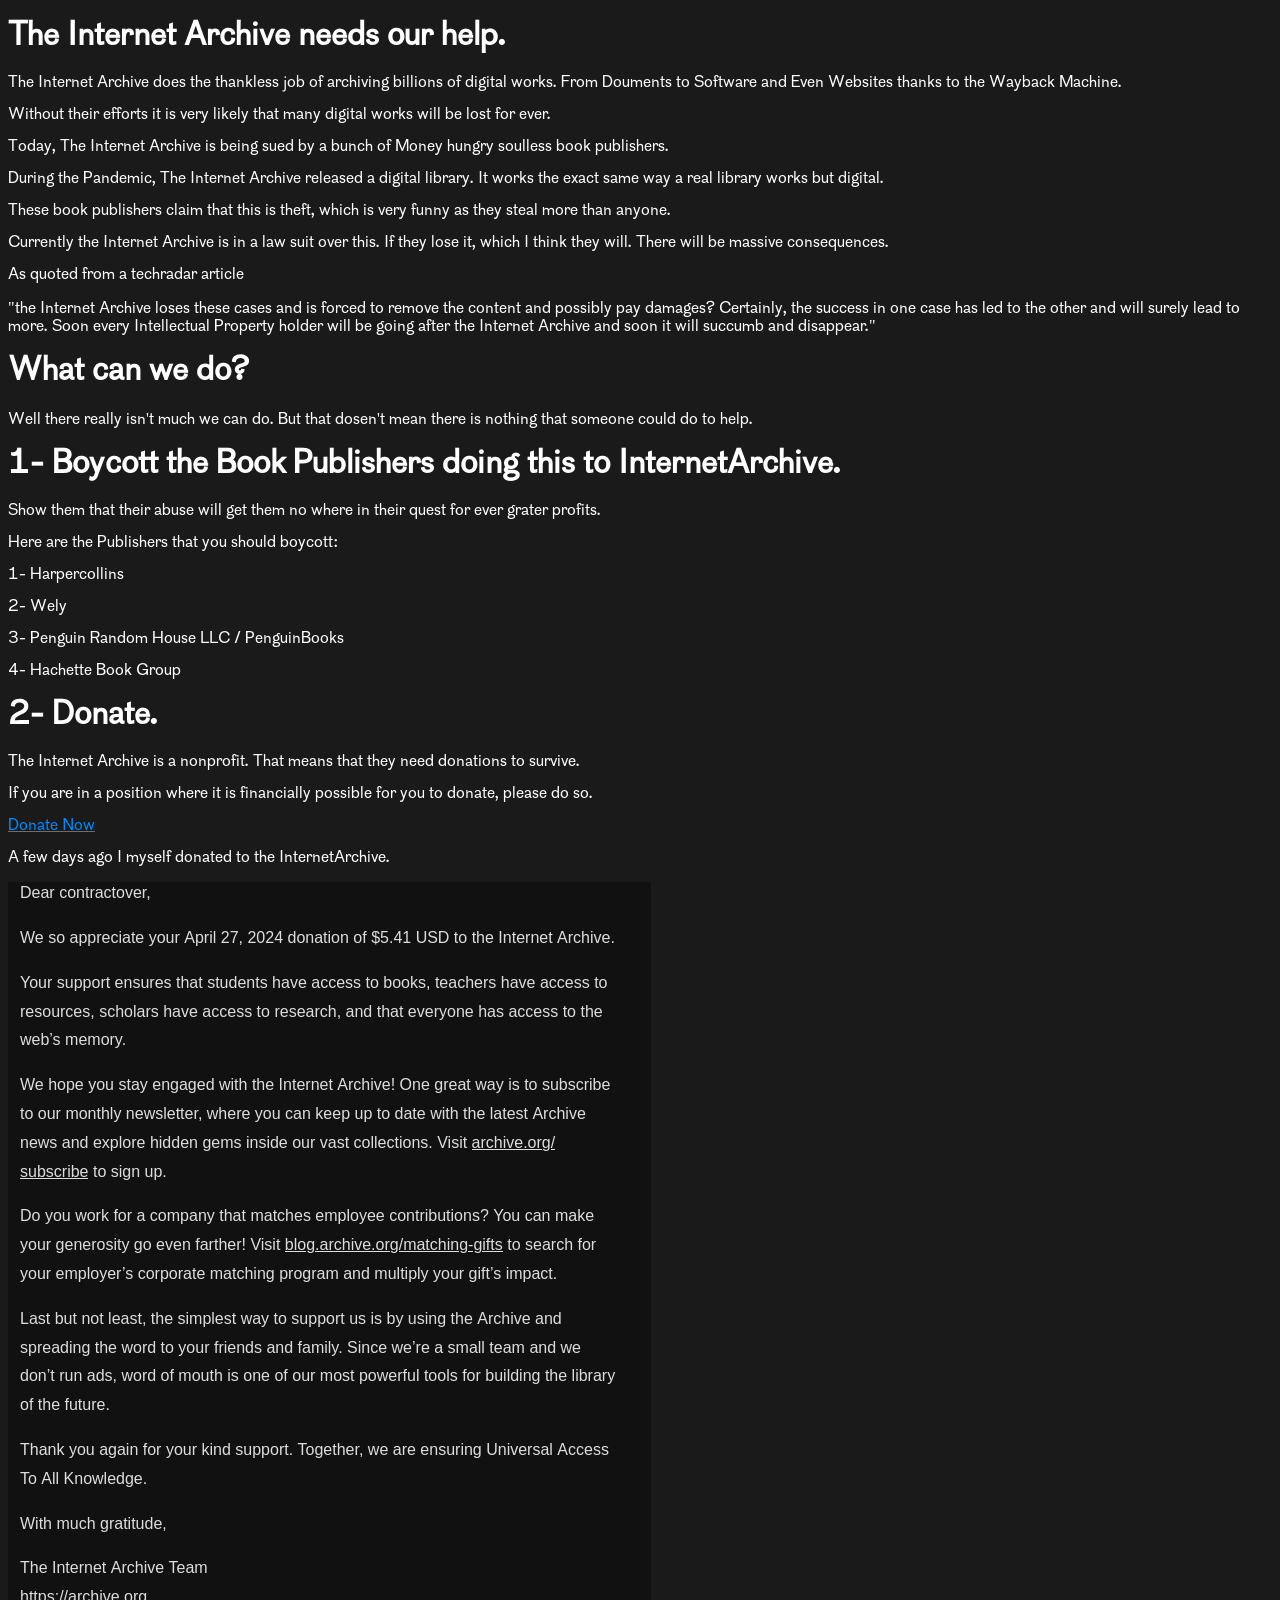
<file: uwu/theinternetarchiveneedsourhelp.html>
<!DOCTYPE html>
<html>
<head>
<title>Riean</title>
<style> 
  @font-face {
    font-family: CothamSans;
    src: url(CothamSans.otf);
  }
  
  div {
    font-family: CothamSans;
  }
  
  div, h1, p {
    font-family: CothamSans;
  }
  </style>
</head>
<link rel="stylesheet" href="style.css"

<body>


<h1>The Internet Archive needs our help.</h1>
<p>The Internet Archive does the thankless job of archiving billions of digital works. From Douments to Software and Even Websites thanks to the Wayback Machine.</p>
<p>Without their efforts it is very likely that many digital works will be lost for ever.</p>
<p>Today, The Internet Archive is being sued by a bunch of Money hungry soulless book publishers.</p>
<p>During the Pandemic, The Internet Archive released a digital library. It works the exact same way a real library works but digital.</p>
<p>These book publishers claim that this is theft, which is very funny as they steal more than anyone.</p>
<p>Currently the Internet Archive is in a law suit over this. If they lose it, which I think they will. There will be massive consequences.</p>
<p>As quoted from a techradar article</p>
<p>"the Internet Archive loses these cases and is forced to remove the content and possibly pay damages? Certainly, the success in one case has led to the other and will surely lead to more. Soon every Intellectual Property holder will be going after the Internet Archive and soon it will succumb and disappear."</p>
<h1>What can we do?</h1>
<p>Well there really isn't much we can do. But that dosen't mean there is nothing that someone could do to help.</p>
<h1>1- Boycott the Book Publishers doing this to InternetArchive. </h1>
<p>Show them that their abuse will get them no where in their quest for ever grater profits.</p>
<p>Here are the Publishers that you should boycott:</p>
<p>1- Harpercollins </p>
<p>2- Wely</p>
<p>3- Penguin Random House LLC / PenguinBooks</p>
<p>4- Hachette Book Group</p>

<h1>2- Donate.</h1>
<p>The Internet Archive is a nonprofit. That means that they need donations to survive.</p>
<p>If you are in a position where it is financially possible for you to donate, please do so.</p>
<p> <a href="https://archive.org/donate">Donate Now</a> </p>
<p>A few days ago I myself donated to the InternetArchive.</p>
<img src="youshoulddothesame.png" width="643" height="734">
</body>
</html>
</file>
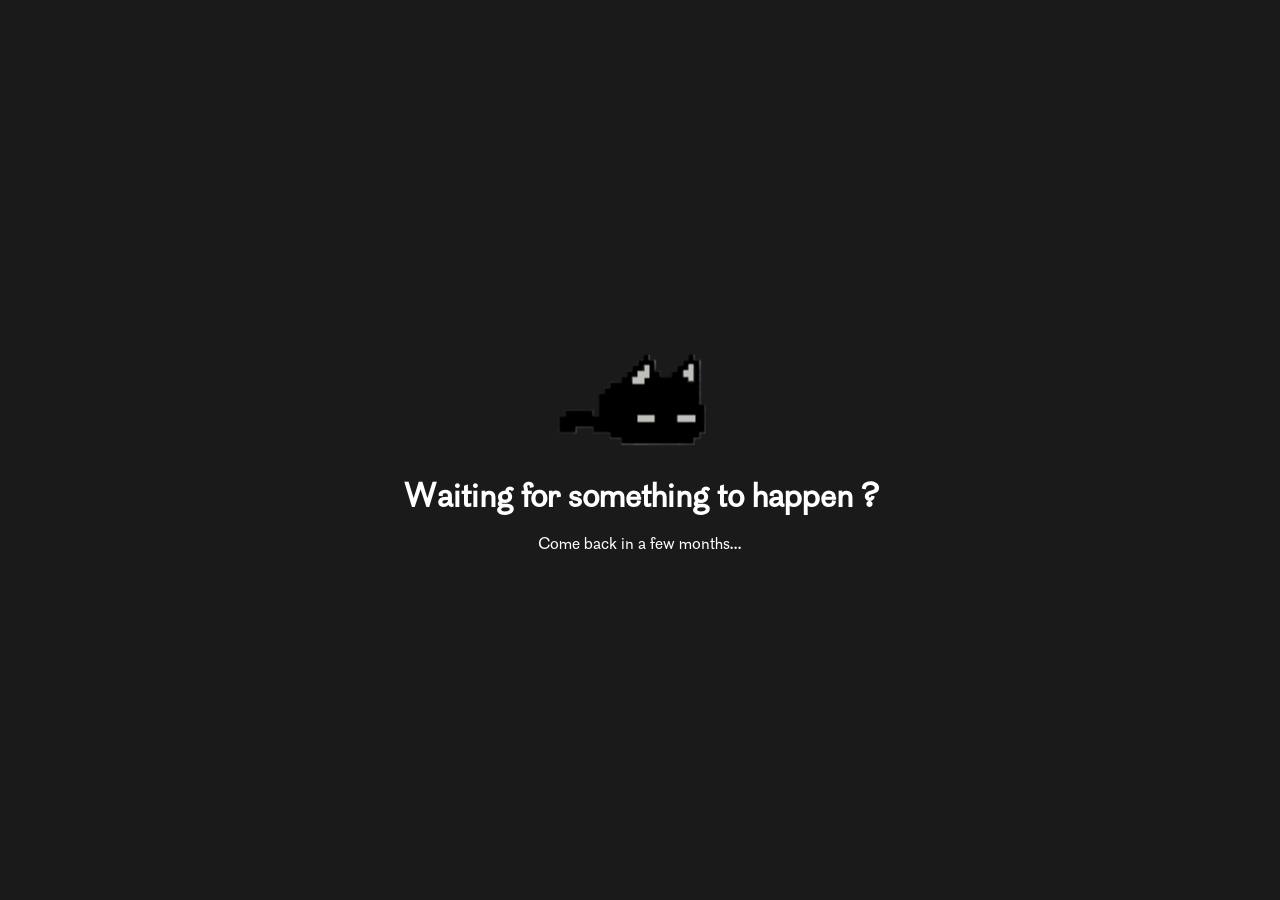
<file: uwu/waiting-for-something-to-happen.html>
<!DOCTYPE html>
<html>
<head>
<title>Riean</title>
<style> 
  @font-face {
    font-family: CothamSans;
    src: url(CothamSans.otf);
  }
  
  div {
    font-family: CothamSans;
  }
  
  div, h1, p {
    font-family: CothamSans;
  }

  #image-container {
    position: relative;
  }
  #bg-image {
    width: 100%;
  }
  #image-container div {
    position: absolute;
    top: 50%;
    left: 50%;
    transform: translate(-50%, -50%);
    text-align: center;
  }
  </style>
</head>
<link rel="stylesheet" href="style.css"

<body>

      <div style="position: absolute; top: 50%; left: 50%; transform: translate(-50%, -50%); text-align: center;">
<img src="cat.png" width="172" height="126">
<h1>Waiting for something to happen ?</h1>
<p>Come back in a few months...</p>

</body>
</html>
</file>
<file: style.css>
* {
    box-sizing: border-box;
}

html, body {
    margin: 0;
    padding: 0;
    width: 100%;
    min-height: 100vh;
    overflow-x: hidden;
    background-color: #1a1a1a; /* Dark gray background */
    color: #fff; /* White text color */
    background-image: url("yotsuba001.png");
    background-size: cover;
    background-repeat: no-repeat; /* stops tiling */
    background-position: center center;
    background-attachment: fixed;
    overflow-y: auto;
}

/* Headers */
h1, h2, h3, h4, h5, h6 {
    color: #fff; /* White text color for headers */
}

/* Links */
a {
    color: #dde1e4; /* teal link color */
    text-decoration: none; /* remove stupid and ugly underline */
}

a:hover {
    color: #33c5ff; /* Lighter teal on hover */
}

/* Borders */
hr {
    border-color: #333; /* Dark gray border color */
}

/* points */
li {
  color: #fff; /* White text color for points */
  padding: 1px;
  list-style-position: inside;
}

/* whatever */
p {
  padding: 1px;
}

/* Buttons */
.button {
    background-color: #333; /* Dark gray button background */
    color: #fff; /* White text color */
}

.button:hover {
    background-color: #555; /* Dark gray on hover */
}

/* Miscellaneous */
.container {
    border: 1px solid #333; /* Dark gray border for containers */
    box-shadow: 0 0 10px rgba(0, 0, 0, 0.5); /* Dark shadow effect */
}
  
  @font-face {
      font-family: CothamSans;
      src: url(CothamSans.otf);
    }
    
    div {
      font-family: CothamSans;
    }

    #image-container {
    position: relative;
  }
  #bg-image {
    width: 100%;
  }
  #image-container div {
    position: absolute;
    top: 50%;
    left: 50%;
    transform: translate(-50%, -50%);
    text-align: center;
  }

  .page-wrap {
    display: flex;
    justify-content: center;
    align-items: center;
    min-height: 100vh;
    width: 100%;
    padding: 10px;
  }

  .box {
    background-color: #2f2f34;
    border: 1px solid #555;
    border-radius: 6px;
    padding: 10px;
    max-width: 650px;
    box-shadow: 0 0 5px rgba(0,0,0,0.4);
    text-align: center;
  }

   .box img {
    max-width: 100%;
    height: auto;
  }

/* tables */
table {
  border-collapse: collapse;
  width: 100%;
}

td, th {
  border: 1px solid #dddddd;
  text-align: left;
  padding: 8px;
}

tr:nth-child(even) {
  background-color: #2f2f34;
}
</file>
<file: style-about.css>
* {
    box-sizing: border-box;
}

html, body {
    margin: 0;
    padding: 0;
    width: 100%;
    min-height: 100vh;
    overflow-x: hidden;
    background-color: #1a1a1a; /* Dark gray background */
    color: #fff; /* White text color */
    background-image: url("yotsuba001.png");
    background-size: cover;
    background-repeat: no-repeat; /* stops tiling */
    background-position: center center;
    background-attachment: fixed;
    overflow-y: auto;
}

/* Headers */
h1, h2, h3, h4, h5, h6 {
    color: #fff; /* White text color for headers */
    padding: 1px;
}

/* Links */
a {
    color: #0088ff; /* teal link color */
    text-decoration: none; /* remove stupid and ugly underline */
}

a:hover {
    color: #33c5ff; /* Lighter teal on hover */
}

/* Borders */
hr {
    border-color: #333; /* Dark gray border color */
}

/* points */
li {
  color: #fff; /* White text color for points */
  padding: 1px;
  list-style-position: inside;
}

/* whatever */
p {
  padding: 1px;
}

/* Buttons */
.button {
    background-color: #333; /* Dark gray button background */
    color: #fff; /* White text color */
}

.button:hover {
    background-color: #555; /* Dark gray on hover */
}

/* Miscellaneous */
.container {
    border: 1px solid #333; /* Dark gray border for containers */
    box-shadow: 0 0 10px rgba(0, 0, 0, 0.5); /* Dark shadow effect */
}
  
  @font-face {
      font-family: CothamSans;
      src: url(CothamSans.otf);
    }
    
    div {
      font-family: CothamSans;
    }

    #image-container {
    position: relative;
  }
  #bg-image {
    width: 100%;
  }
  #image-container div {
    position: absolute;
    top: 50%;
    left: 50%;
    transform: translate(-50%, -50%);
    text-align: center;
  }

  .page-wrap {
    display: flex;
    justify-content: center;
    align-items: center;
    min-height: 100vh;
    width: 100%;
    padding: 20px;
  }

  .box {
    background-color: #2f2f34;
    border: 1px solid #555;
    border-radius: 6px;
    padding: 15px;
    max-width: 650px;
    box-shadow: 0 0 5px rgba(0,0,0,0.4);
    text-align: left;
  }

   .box img {
    max-width: 100%;
    height: auto;
  }
</file>
<file: uwu/style.css>
body {
    background-color: #1a1a1a; /* Dark gray background */
    color: #fff; /* White text color */
}

/* Headers */
h1, h2, h3, h4, h5, h6 {
    color: #fff; /* White text color for headers */
}

/* Links */
a {
    color: #0088ff; /* teal link color */
}

a:hover {
    color: #33c5ff; /* Lighter teal on hover */
}

/* Borders */
hr {
    border-color: #333; /* Dark gray border color */
}

/* Buttons */
.button {
    background-color: #333; /* Dark gray button background */
    color: #fff; /* White text color */
}

.button:hover {
    background-color: #555; /* Dark gray on hover */
}

/* Input Fields */
input[type="text"],
input[type="email"],
input[type="password"],
textarea {
    background-color: #333; /* Dark gray input background */
    color: #fff; /* White text color */
}

/* Miscellaneous */
.container {
    border: 1px solid #333; /* Dark gray border for containers */
    box-shadow: 0 0 10px rgba(0, 0, 0, 0.5); /* Dark shadow effect */
}

/* Add a black background color to the top navigation */
.topnav {
    background-color: #333;
    overflow: hidden;
  }
  
  /* Style the links inside the navigation bar */
  .topnav a {
    float: left;
    color: #f2f2f2;
    text-align: center;
    padding: 14px 16px;
    text-decoration: none;
    font-size: 17px;
  }
  
  /* Change the color of links on hover */
  .topnav a:hover {
    background-color: #ddd;
    color: black;
  }
  
  /* Add a color to the active/current link */
  .topnav a.active {
    background-color: #0483aa;
    color: white;
  }
</file>
